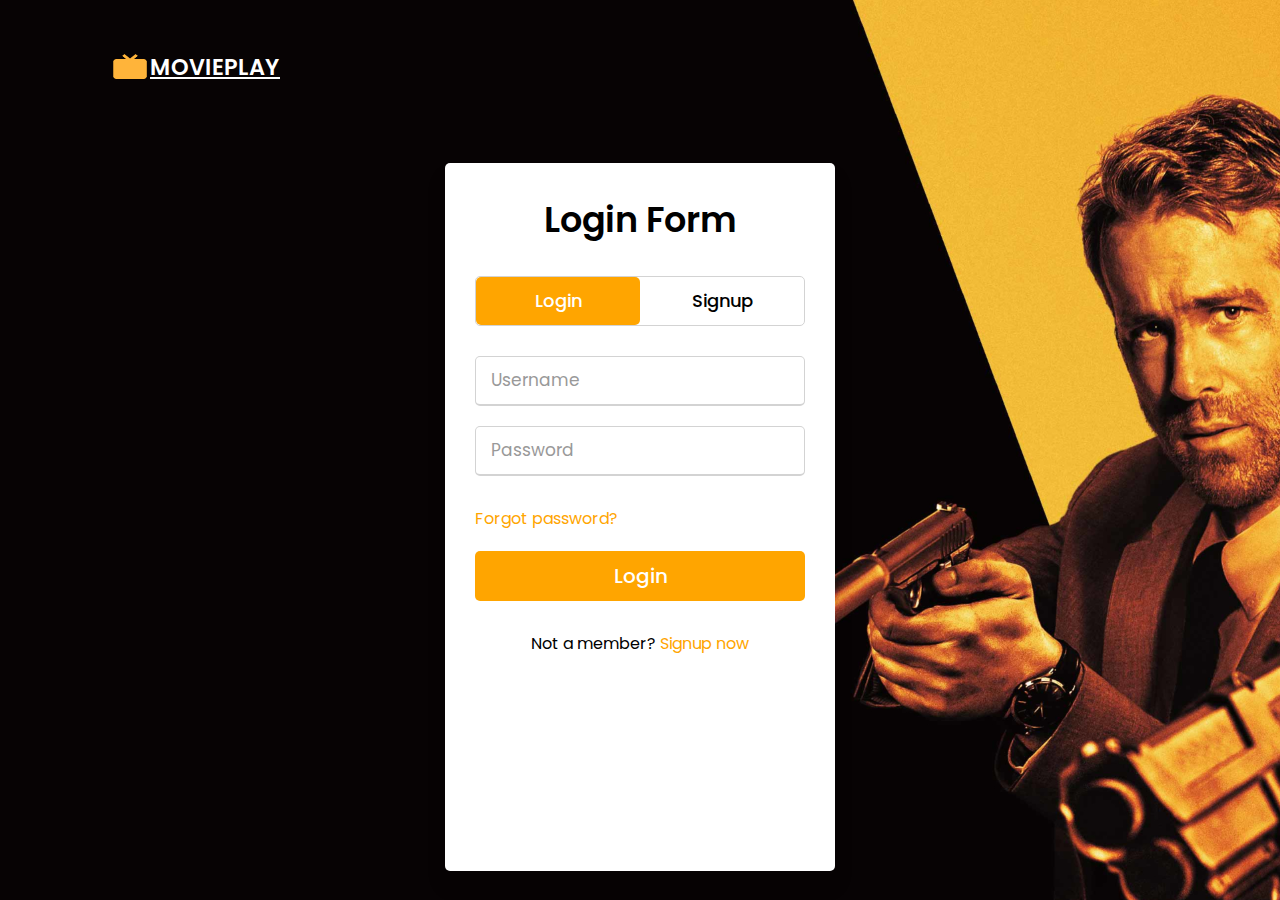
<file: Movies Website/index.html>
<!DOCTYPE html>
<html lang="en" dir="ltr">
  <head>
    <meta charset="utf-8">
    <title>Login & Signup Form </title>
    <link rel="stylesheet" href="style.css">
    <meta name="viewport" content="width=device-width, initial-scale=1.0">
  </head>
  <body>
       <!-- Logo -->
       <div class="nav container">
        <!-- Logo -->
       <a href="index.html"><img src="img/fav-icon.png" alt="" class="imglogo"></a> 
        <a href="index.html" class="logo">
          
            Movie<span>Play</span>
            </a>
            </div>



    <div class="wrapper">
      <div class="title-text">
        <div class="title login">Login Form</div>
        <div class="title signup">Signup Form</div>
      </div>
      <div class="form-container">
        <div class="slide-controls">
          <input type="radio" name="slide" id="login" checked>
          <input type="radio" name="slide" id="signup">
          <label for="login" class="slide login">Login</label>
          <label for="signup" class="slide signup">Signup</label>
          <div class="slider-tab"></div>
        </div>
        <!--Login Form-->
        <div class="form-inner">
          <form action="index.html" class="login" method="post">

            <div class="field">
              <input type="text" placeholder="Username" required id="email" minlength="3" maxlength="10" >
            </div>

            <div class="field">
              <input type="password" placeholder="Password" required id="pass">
            
            </div> <br>

            <div id="reg">
                
            </div>
          

            <div class="pass-link"><a href="https://wa.me/+270622773352?text=Hello I Forgot My Password">Forgot password?</a></div>
            <div class="field btn">
              <div class="btn-layer"></div>
           
              <button type="button" id="submit">Login</button>
            </div>

            <div class="signup-link">Not a member? <a href="">Signup now</a></div>
          </form>

          <!--Sign Up Form-->
          <form action="#" class="signup">

            <div class="field">
              <label for="username">User Name</label> 
              <input type="text" placeholder="Enter username" id="username" required  > 
            </div> <br>
            
            <div class="field">
              <label for="emailadress"> Email Adress</label>
              <input type="email" placeholder="Enter Email Address"  required>
            </div> <br>

            <div class="field">
              <label for="password">Password</label>
              <input type="password" placeholder="Password" id="passreg" required >
            </div> <br>

            <div class="field">
              <label for="confirmPassword">Confirm Password</label>
              <input type="password" placeholder="Confirm password" required >
            </div> <br>

            <div class="field btn">
              <div class="btn-layer">

              </div>
              
              <button type="button" id="create">Creat Account</button>
            </div>
            <div class="signup-link">Already Have an Account? <a href="#" id="lognow">Login now</a></div>

          </form>
        </div>
      </div>
    </div>
    

    <script>

      const loginText = document.querySelector(".title-text .login");
      const loginForm = document.querySelector("form.login");
      const loginBtn = document.querySelector("label.login");
      const signupBtn = document.querySelector("label.signup");
      const signupLink = document.querySelector("form .signup-link a");

      signupBtn.onclick = (()=>{
        loginForm.style.marginLeft = "-50%";
        loginText.style.marginLeft = "-50%";
      });
      loginBtn.onclick = (()=>{
        loginForm.style.marginLeft = "0%";
        loginText.style.marginLeft = "0%";
      });
      signupLink.onclick = (()=>{
        signupBtn.click();
        return false;
      });

    </script>
    <script src="loginValidation.js"></script>

  </body>
</html>
</file>
<file: Movies Website/style.css>
@import url('https://fonts.googleapis.com/css?family=Poppins:400,500,600,700&display=swap');
*{
  margin: 0;
  padding: 0;
  box-sizing: border-box;
  font-family: 'Poppins', sans-serif;
}
html,body{
  display: grid;
  height: 100%;
  width: 100%;
  place-items: center;
  background-image: url('img/home-background.png');
}
::selection{
  background: orange;
  color: #fff;
}
.wrapper{
  overflow: hidden;
  max-width: 390px;
  background: #fff;
  padding: 30px;
  border-radius: 5px;
  box-shadow: 0px 15px 20px rgba(0,0,0,0.1);
}
.wrapper .title-text{
  display: flex;
  width: 200%;
}
.wrapper .title{
  width: 50%;
  font-size: 35px;
  font-weight: 600;
  text-align: center;
  transition: all 0.6s cubic-bezier(0.68,-0.55,0.265,1.55);
}
.wrapper .slide-controls{
  position: relative;
  display: flex;
  height: 50px;
  width: 100%;
  overflow: hidden;
  margin: 30px 0 10px 0;
  justify-content: space-between;
  border: 1px solid lightgrey;
  border-radius: 5px;
}
.slide-controls .slide{
  height: 100%;
  width: 100%;
  color: #fff;
  font-size: 18px;
  font-weight: 500;
  text-align: center;
  line-height: 48px;
  cursor: pointer;
  z-index: 1;
  transition: all 0.6s ease;
}
.slide-controls label.signup{
  color: #000;
}
.slide-controls .slider-tab{
  position: absolute;
  height: 100%;
  width: 50%;
  left: 0;
  z-index: 0;
  border-radius: 5px;
  background: -webkit-linear-gradient(left, orange, orange);
  transition: all 0.6s cubic-bezier(0.68,-0.55,0.265,1.55);
}
input[type="radio"]{
  display: none;
}
#signup:checked ~ .slider-tab{
  left: 50%;
}
#signup:checked ~ label.signup{
  color: #fff;
  cursor: default;
  user-select: none;
}
#signup:checked ~ label.login{
  color: #000;
}
#login:checked ~ label.signup{
  color: #000;
}
#login:checked ~ label.login{
  cursor: default;
  user-select: none;
}
.wrapper .form-container{
  width: 100%;
  overflow: hidden;
}
.form-container .form-inner{
  display: flex;
  width: 200%;
}
.form-container .form-inner form{
  width: 50%;
  transition: all 0.6s cubic-bezier(0.68,-0.55,0.265,1.55);
}
.form-inner form .field{
  height: 50px;
  width: 100%;
  margin-top: 20px;
}
.form-inner form .field input{
  height: 100%;
  width: 100%;
  outline: none;
  padding-left: 15px;
  border-radius: 5px;
  border: 1px solid lightgrey;
  border-bottom-width: 2px;
  font-size: 17px;
  transition: all 0.3s ease;
}
.form-inner form .field input:focus{
  border-color: orange;
  /* box-shadow: inset 0 0 3px #fb6aae; */
}
.form-inner form .field input::placeholder{
  color: #999;
  transition: all 0.3s ease;
}
form .field input:focus::placeholder{
  color: #b3b3b3;
}
.form-inner form .pass-link{
  margin-top: 5px;
}
.form-inner form .signup-link{
  text-align: center;
  margin-top: 30px;
}
.form-inner form .pass-link a,
.form-inner form .signup-link a{
  color: orange;
  text-decoration: none;
}
.form-inner form .pass-link a:hover,
.form-inner form .signup-link a:hover{
  text-decoration: underline;
}
form .btn{
  height: 50px;
  width: 100%;
  border-radius: 5px;
  position: relative;
  overflow: hidden;
}
form .btn .btn-layer{
  height: 100%;
  width: 300%;
  position: absolute;
  left: -100%;
  background: -webkit-linear-gradient(right,orange, orange);
  border-radius: 5px;
  transition: all 0.4s ease;;
}
form .btn:hover .btn-layer{
  left: 0;
}
form .btn button[type="button"]{
  height: 100%;
  width: 100%;
  z-index: 1;
  position: relative;
  background: none;
  border: none;
  color: #fff;
  padding-left: 0;
  border-radius: 5px;
  font-size: 20px;
  font-weight: 500;
  cursor: pointer;
}
#reg{

  text-align: center;
  color: red;
  text-decoration: none;
}
#reg:hover{
  text-decoration: underline;
  cursor: pointer;
}
.nav {
  display: flex;
  align-items: center;
  justify-content: center;
  padding: 20px 0;
}
.container {
  max-width: 1060px;
  margin: auto;
  width: 100%;
}
.imglogo{
  width: 40px;
  height: 32px;
  display: flex;
 
}
.logo {
  font-size: 1.4rem;
  color: var(--text-color);
  font-weight: 600;
  text-transform: uppercase;
  margin: -0 auto 0 0;
  color: #fff;
}
.logo span {
  color: var(--main-color);
}
@media (max-width: 1060px) {
  .container {
    margin: 0 auto;
    width: 95%;
  }}

  @media (max-width: 768px) {
    
    .logo {
      font-size: 1.2rem;
    }
   
  }
</file>
